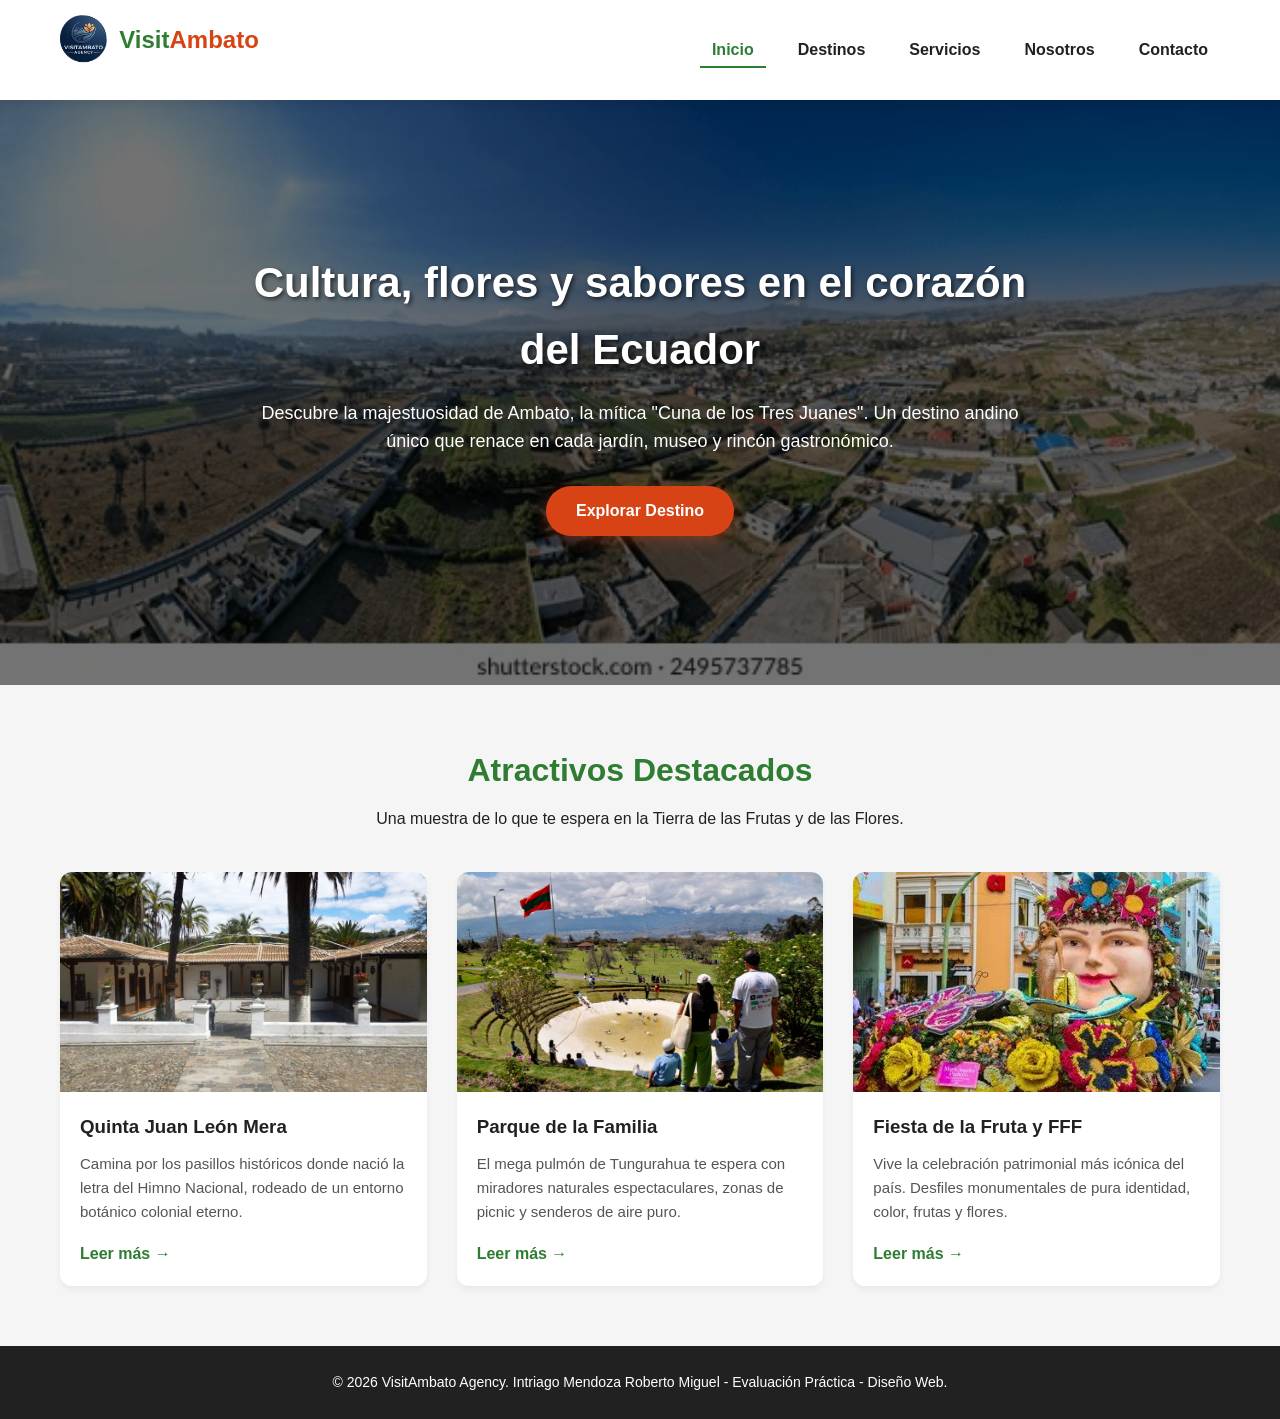
<file: index.html>
<!DOCTYPE html>
<html lang="es">
<head>
    <meta charset="UTF-8">
    <meta name="viewport" content="width=device-width, initial-scale=1.0">
    <title>VisitAmbato Agency | Agencia de Turismo Oficial</title>
    <link rel="stylesheet" href="css/styles.css">
</head>
<body>


    <header class="main-header">
        <div class="header-container">
            
            <div class="logo">
                <a href="index.html">
                    <img src="images/logo.png" alt="Logotipo Oficial de VisitAmbato Agency" class="logo-img">
                    <span class="logo-text">Visit<span>Ambato</span></span>
                </a>
            </div>

            <nav class="main-nav">
                <ul>
                    <li><a href="index.html" class="active">Inicio</a></li>
                    <li><a href="destinos.html">Destinos</a></li>
                    <li><a href="servicios.html">Servicios</a></li>
                    <li><a href="nosotros.html">Nosotros</a></li>
                    <li><a href="contacto.html">Contacto</a></li>
                </ul>
            </nav>        
        </div>
    </header>

    <main>
        <section class="hero-section">
            <div class="hero-content">
                <h1>Cultura, flores y sabores en el corazón del Ecuador</h1>
                <p>Descubre la majestuosidad de Ambato, la mítica "Cuna de los Tres Juanes". Un destino andino único que renace en cada jardín, museo y rincón gastronómico.</p>
                <a href="destinos.html" class="cta-button">Explorar Destino</a>
            </div>           
        </section>

        <section class="featured-destinations">
            <div class="section-title">
                <h2>Atractivos Destacados</h2>
                <p>Una muestra de lo que te espera en la Tierra de las Frutas y de las Flores.</p>
            </div>
            
            <div class="grid-container">
                <article class="destination-card">
                    <img src="images/imagen_1.jpg" alt="Quinta Juan León Mera en Ambato" class="card-img">
                    <div class="card-body">
                        <h3>Quinta Juan León Mera</h3>
                        <p>Camina por los pasillos históricos donde nació la letra del Himno Nacional, rodeado de un entorno botánico colonial eterno.</p>
                        <a href="destinos.html" class="card-link">Leer más &rarr;</a>
                    </div>
                </article>

                <article class="destination-card">
                    <img src="images/imagen_2.jpg" alt="Parque Provincial de la Familia en Tungurahua" class="card-img">
                    <div class="card-body">
                        <h3>Parque de la Familia</h3>
                        <p>El mega pulmón de Tungurahua te espera con miradores naturales espectaculares, zonas de picnic y senderos de aire puro.</p>
                        <a href="destinos.html" class="card-link">Leer más &rarr;</a>
                    </div>
                </article>

                <article class="destination-card">
                    <img src="images/imagen_10.jpg" alt="Desfile de la Fiesta de la Fruta y de las Flores FFF" class="card-img">
                    <div class="card-body">
                        <h3>Fiesta de la Fruta y FFF</h3>
                        <p>Vive la celebración patrimonial más icónica del país. Desfiles monumentales de pura identidad, color, frutas y flores.</p>
                        <a href="destinos.html" class="card-link">Leer más &rarr;</a>
                    </div>
                </article>
            </div>
        </section>
    </main>
 
    <footer class="main-footer">
        <p>&copy; 2026 VisitAmbato Agency. Intriago Mendoza Roberto Miguel - Evaluación Práctica - Diseño Web.</p>
    </footer>

</body>
</html>
</file>
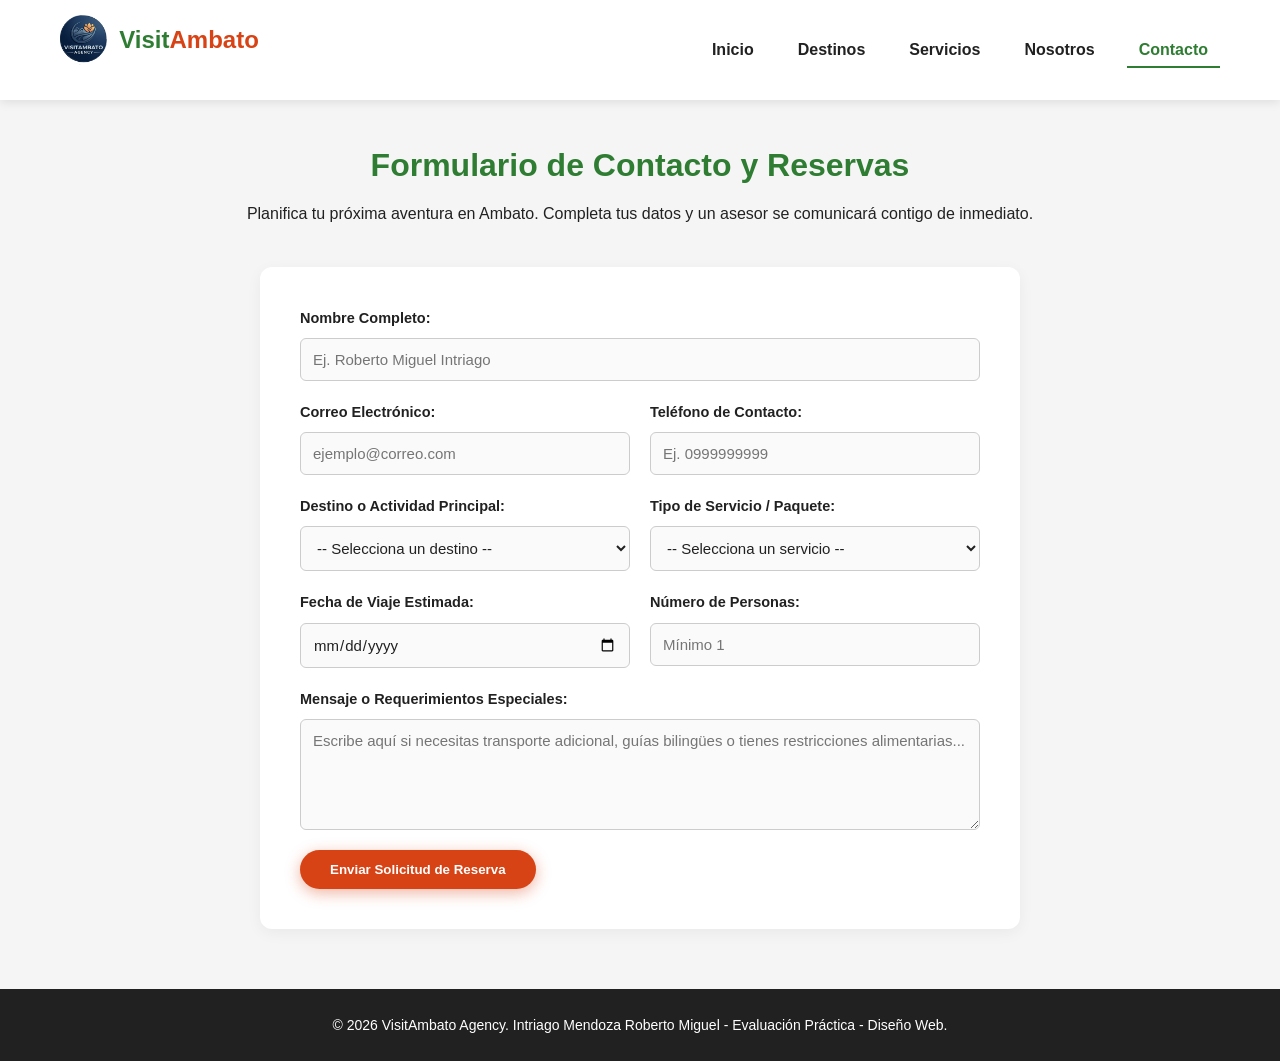
<file: contacto.html>
<!DOCTYPE html>
<html lang="es">
<head>
    <meta charset="UTF-8">
    <meta name="viewport" content="width=device-width, initial-scale=1.0">
    <title>Contacto y Reservas | VisitAmbato Agency</title>
    <link rel="stylesheet" href="css/styles.css">
</head>
<body>

    <header class="main-header">
        <div class="header-container">
            <div class="logo">
                <a href="index.html">
                    <img src="images/logo.png" alt="Logotipo Oficial de VisitAmbato Agency" class="logo-img">
                    <span class="logo-text">Visit<span>Ambato</span></span>
                </a>
            </div>

            <nav class="main-nav">
                <ul>
                    <li><a href="index.html">Inicio</a></li>
                    <li><a href="destinos.html">Destinos</a></li>
                    <li><a href="servicios.html">Servicios</a></li>
                    <li><a href="nosotros.html">Nosotros</a></li>
                    <li><a href="contacto.html" class="active">Contacto</a></li>
                </ul>
            </nav>        
        </div>
    </header>

    <main>
        <header class="page-header">
            <div class="section-title">
                <h2>Formulario de Contacto y Reservas</h2>
                <p>Planifica tu próxima aventura en Ambato. Completa tus datos y un asesor se comunicará contigo de inmediato.</p>
            </div>
        </header>

        <section class="form-container">
            <form action="404.html" method="POST" class="booking-form">
                
                <div class="form-group">
                    <label for="nombre">Nombre Completo:</label>
                    <input type="text" id="nombre" name="nombre" placeholder="Ej. Roberto Miguel Intriago" required>
                </div>

                <div class="form-row">
                    <div class="form-group">
                        <label for="email">Correo Electrónico:</label>
                        <input type="email" id="email" name="email" placeholder="ejemplo@correo.com" required>
                    </div>

                    <div class="form-group">
                        <label for="telefono">Teléfono de Contacto:</label>
                        <input type="tel" id="telefono" name="telefono" placeholder="Ej. 0999999999" required>
                    </div>
                </div>

                <div class="form-row">
                    <div class="form-group">
                        <label for="destino">Destino o Actividad Principal:</label>
                        <select id="destino" name="destino" required>
                            <option value="" disabled selected>-- Selecciona un destino --</option>
                            <option value="quinta-mera">Quinta Juan León Mera</option>
                            <option value="parque-familia">Parque de la Familia</option>
                            <option value="jardin-botanico">Jardín Botánico Atocha-La Liria</option>
                            <option value="casa-portal">Museo Casa del Portal</option>
                            <option value="casa-montalvo">Casa Museo de Juan Montalvo</option>
                            <option value="parque-flores">Parque de las Flores</option>
                        </select>
                    </div>

                    <div class="form-group">
                        <label for="servicio">Tipo de Servicio / Paquete:</label>
                        <select id="servicio" name="servicio" required>
                            <option value="" disabled selected>-- Selecciona un servicio --</option>
                            <option value="tour-cultural">Tour Cultural "Cuna de los Tres Juanes"</option>
                            <option value="ruta-pinllo">Ruta Gastronómica "Tradición de Pinllo"</option>
                            <option value="sabores-central">Tour "Sabores del Mercado Central"</option>
                            <option value="fin-semana">Paquete Completo "Ambato Florece"</option>
                        </select>
                    </div>
                </div>

                <div class="form-row">
                    <div class="form-group">
                        <label for="fecha">Fecha de Viaje Estimada:</label>
                        <input type="date" id="fecha" name="fecha" required>
                    </div>

                    <div class="form-group">
                        <label for="personas">Número de Personas:</label>
                        <input type="number" id="personas" name="personas" min="1" max="50" placeholder="Mínimo 1" required>
                    </div>
                </div>

                <div class="form-group">
                    <label for="mensaje">Mensaje o Requerimientos Especiales:</label>
                    <textarea id="mensaje" name="mensaje" rows="5" placeholder="Escribe aquí si necesitas transporte adicional, guías bilingües o tienes restricciones alimentarias..." required></textarea>
                </div>

                <div class="form-submit">
                    <button type="submit" class="cta-button">Enviar Solicitud de Reserva</button>
                </div>

            </form>
        </section>
    </main>

    <footer class="main-footer">
        <p>&copy; 2026 VisitAmbato Agency. Intriago Mendoza Roberto Miguel - Evaluación Práctica - Diseño Web.</p>
    </footer>

</body>
</html>
</file>
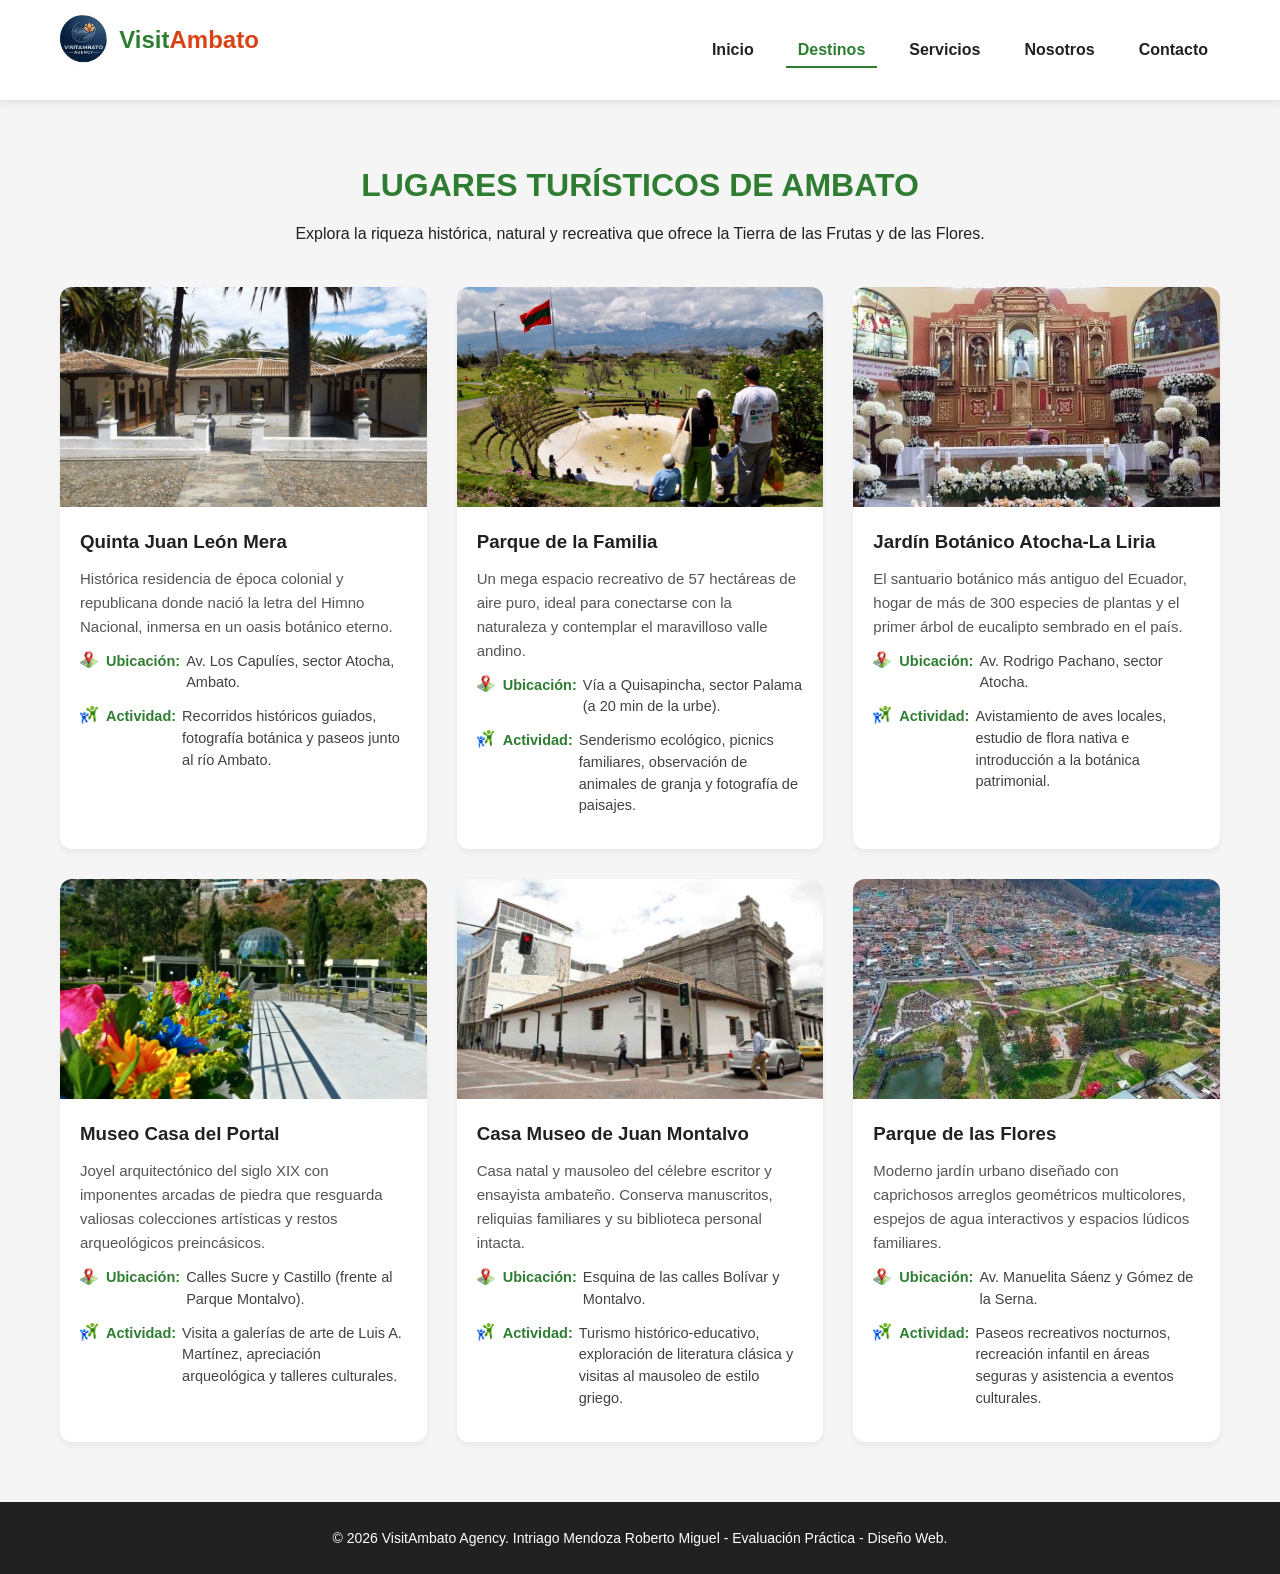
<file: destinos.html>
<!DOCTYPE html>
<html lang="es">
<head>
    <meta charset="UTF-8">
    <meta name="viewport" content="width=device-width, initial-scale=1.0">
    <title>Destinos Turísticos | VisitAmbato Agency</title>
    <link rel="stylesheet" href="css/styles.css">
</head>
<body>

    <header class="main-header">
        <div class="header-container">
            <div class="logo">
                <a href="index.html">
                    <img src="images/logo.png" alt="Logotipo Oficial de VisitAmbato Agency" class="logo-img">
                    <span class="logo-text">Visit<span>Ambato</span></span>
                </a>
            </div>

            <nav class="main-nav">
                <ul>
                    <li><a href="index.html">Inicio</a></li>
                    <li><a href="destinos.html" class="active">Destinos</a></li>
                    <li><a href="servicios.html">Servicios</a></li>
                    <li><a href="nosotros.html">Nosotros</a></li>
                    <li><a href="contacto.html">Contacto</a></li>
                </ul>
            </nav>        
        </div>
    </header>

    <main>
        <section class="featured-destinations">
            <div class="section-title">
                <h2>LUGARES TURÍSTICOS DE AMBATO</h2>
                <p>Explora la riqueza histórica, natural y recreativa que ofrece la Tierra de las Frutas y de las Flores.</p>
            </div>
            
            <div class="grid-container">
                <article class="destination-card">
                    <img src="images/imagen_1.jpg" alt="Quinta Juan León Mera en Ambato" class="card-img">
                    <div class="card-body">
                        <h3>Quinta Juan León Mera</h3>
                        <p class="card-desc">Histórica residencia de época colonial y republicana donde nació la letra del Himno Nacional, inmersa en un oasis botánico eterno.</p>
                        <p class="card-meta">
                            <img src="images/ubicacion_log.png" alt="Icono Ubicación" class="card-icon"> 
                            <strong>Ubicación:</strong> Av. Los Capulíes, sector Atocha, Ambato.
                        </p>
                        <p class="card-activity">
                            <img src="images/actividad_log.png" alt="Icono Actividades" class="card-icon"> 
                            <strong>Actividad:</strong> Recorridos históricos guiados, fotografía botánica y paseos junto al río Ambato.
                        </p>
                    </div>
                </article>

                <article class="destination-card">
                    <img src="images/imagen_2.jpg" alt="Parque Provincial de la Familia" class="card-img">
                    <div class="card-body">
                        <h3>Parque de la Familia</h3>
                        <p class="card-desc">Un mega espacio recreativo de 57 hectáreas de aire puro, ideal para conectarse con la naturaleza y contemplar el maravilloso valle andino.</p>
                        <p class="card-meta">
                            <img src="images/ubicacion_log.png" alt="Icono Ubicación" class="card-icon"> 
                            <strong>Ubicación:</strong> Vía a Quisapincha, sector Palama (a 20 min de la urbe).
                        </p>
                        <p class="card-activity">
                            <img src="images/actividad_log.png" alt="Icono Actividades" class="card-icon"> 
                            <strong>Actividad:</strong> Senderismo ecológico, picnics familiares, observación de animales de granja y fotografía de paisajes.</p>
                    </div>
                </article>

                <article class="destination-card">
                    <img src="images/imagen_3.jpg" alt="Jardín Botánico Atocha-La Liria" class="card-img">
                    <div class="card-body">
                        <h3>Jardín Botánico Atocha-La Liria</h3>
                        <p class="card-desc">El santuario botánico más antiguo del Ecuador, hogar de más de 300 especies de plantas y el primer árbol de eucalipto sembrado en el país.</p>
                        <p class="card-meta">
                            <img src="images/ubicacion_log.png" alt="Icono Ubicación" class="card-icon"> 
                            <strong>Ubicación:</strong> Av. Rodrigo Pachano, sector Atocha.
                        </p>
                        <p class="card-activity">
                            <img src="images/actividad_log.png" alt="Icono Actividades" class="card-icon"> 
                            <strong>Actividad:</strong> Avistamiento de aves locales, estudio de flora nativa e introducción a la botánica patrimonial.</p>
                    </div>
                </article>

                <article class="destination-card">
                    <img src="images/imagen_4.jpg" alt="Museo Provincial Casa del Portal" class="card-img">
                    <div class="card-body">
                        <h3>Museo Casa del Portal</h3>
                        <p class="card-desc">Joyel arquitectónico del siglo XIX con imponentes arcadas de piedra que resguarda valiosas colecciones artísticas y restos arqueológicos preincásicos.</p>
                        <p class="card-meta">
                            <img src="images/ubicacion_log.png" alt="Icono Ubicación" class="card-icon"> 
                            <strong>Ubicación:</strong> Calles Sucre y Castillo (frente al Parque Montalvo).
                        </p>
                        <p class="card-activity">
                            <img src="images/actividad_log.png" alt="Icono Actividades" class="card-icon"> 
                            <strong>Actividad:</strong> Visita a galerías de arte de Luis A. Martínez, apreciación arqueológica y talleres culturales.</p>
                    </div>
                </article>

                <article class="destination-card">
                    <img src="images/imagen_5.jpg" alt="Casa Museo de Juan Montalvo" class="card-img">
                    <div class="card-body">
                        <h3>Casa Museo de Juan Montalvo</h3>
                        <p class="card-desc">Casa natal y mausoleo del célebre escritor y ensayista ambateño. Conserva manuscritos, reliquias familiares y su biblioteca personal intacta.</p>
                        <p class="card-meta">
                            <img src="images/ubicacion_log.png" alt="Icono Ubicación" class="card-icon"> 
                            <strong>Ubicación:</strong> Esquina de las calles Bolívar y Montalvo.</p>
                        <p class="card-activity">
                            <img src="images/actividad_log.png" alt="Icono Actividades" class="card-icon"> 
                            <strong>Actividad:</strong> Turismo histórico-educativo, exploración de literatura clásica y visitas al mausoleo de estilo griego.</p>
                    </div>
                </article>

                <article class="destination-card">
                    <img src="images/imagen_6.jpg" alt="Parque de las Flores en Ambato" class="card-img">
                    <div class="card-body">
                        <h3>Parque de las Flores</h3>
                        <p class="card-desc">Moderno jardín urbano diseñado con caprichosos arreglos geométricos multicolores, espejos de agua interactivos y espacios lúdicos familiares.</p>
                        <p class="card-meta">
                            <img src="images/ubicacion_log.png" alt="Icono Ubicación" class="card-icon"> 
                            <strong>Ubicación:</strong> Av. Manuelita Sáenz y Gómez de la Serna.</p>
                        <p class="card-activity">
                            <img src="images/actividad_log.png" alt="Icono Actividades" class="card-icon"> 
                            <strong>Actividad:</strong> Paseos recreativos nocturnos, recreación infantil en áreas seguras y asistencia a eventos culturales.</p>
                    </div>
                </article>

            </div>
        </section>
    </main>

    <footer class="main-footer">
        <p>&copy; 2026 VisitAmbato Agency. Intriago Mendoza Roberto Miguel - Evaluación Práctica - Diseño Web.</p>
    </footer>

</body>
</html>
</file>
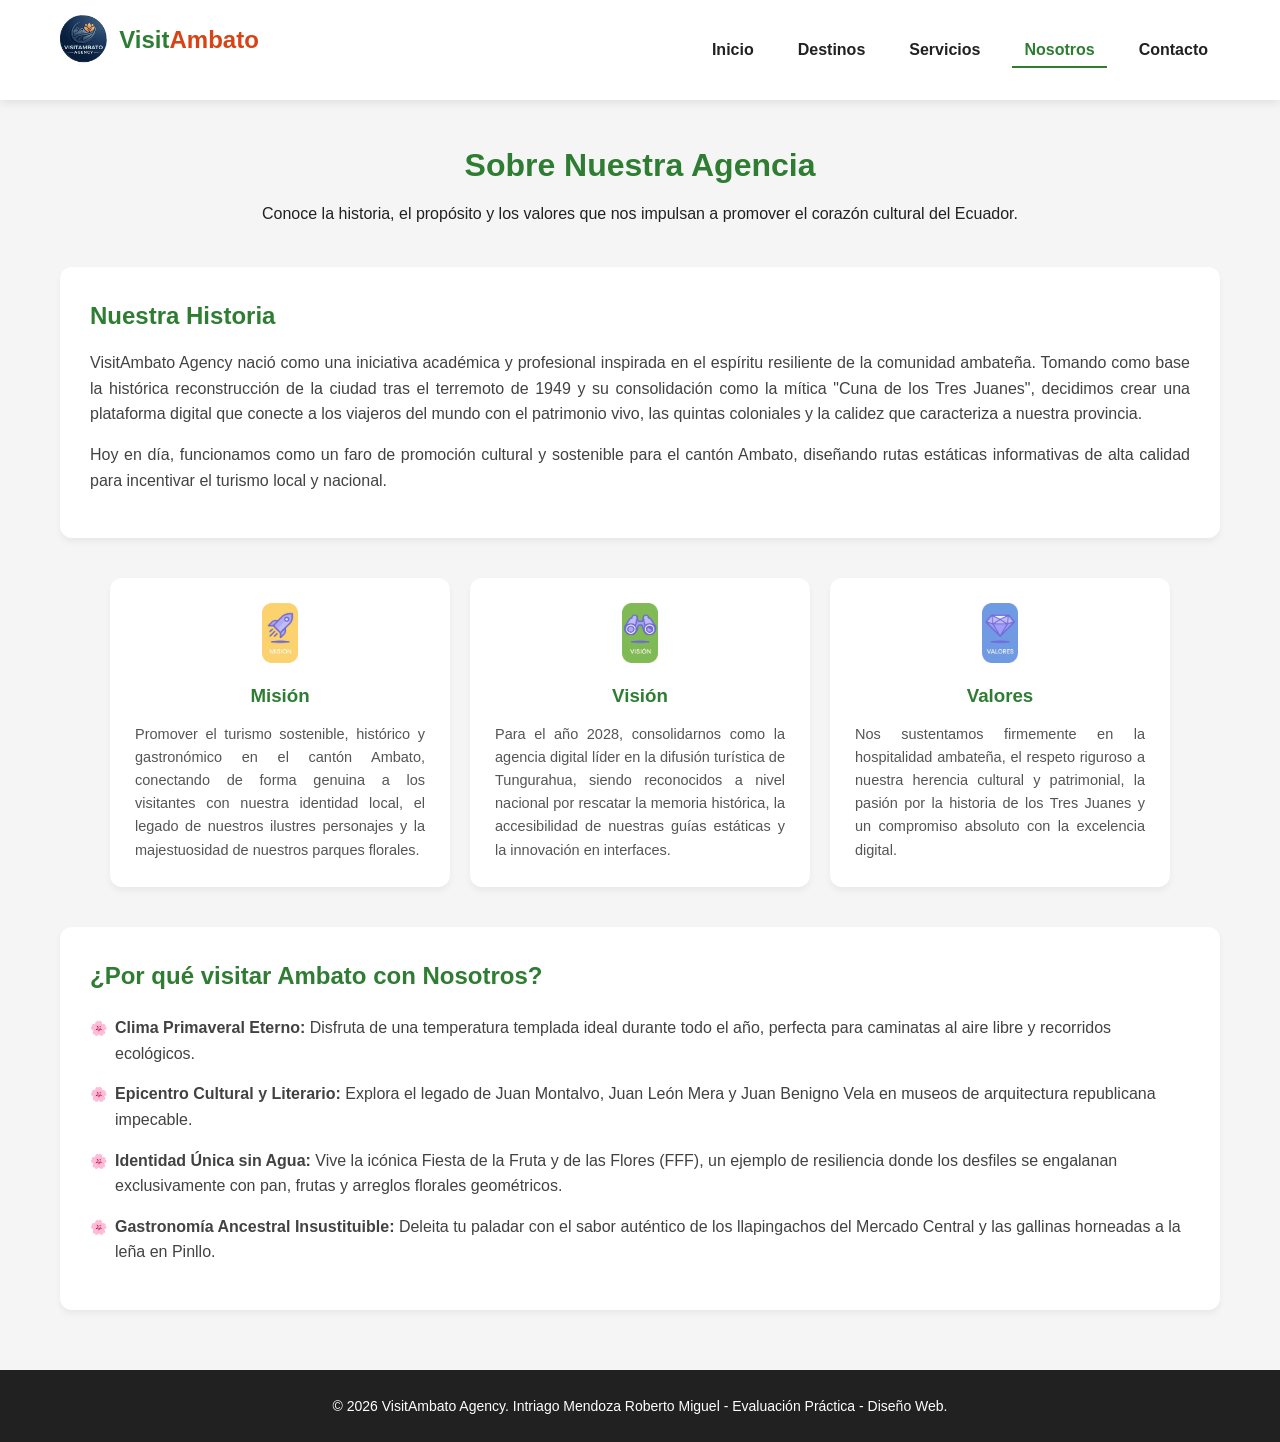
<file: nosotros.html>
<!DOCTYPE html>
<html lang="es">
<head>
    <meta charset="UTF-8">
    <meta name="viewport" content="width=device-width, initial-scale=1.0">
    <title>Nosotros | VisitAmbato Agency</title>
    <link rel="stylesheet" href="css/styles.css">
</head>
<body>

    <header class="main-header">
        <div class="header-container">
            
            <div class="logo">
                <a href="index.html">
                    <img src="images/logo.png" alt="Logotipo Oficial de VisitAmbato Agency" class="logo-img">
                    <span class="logo-text">Visit<span>Ambato</span></span>
                </a>
            </div>

            <nav class="main-nav">
                <ul>
                    <li><a href="index.html">Inicio</a></li>
                    <li><a href="destinos.html">Destinos</a></li>
                    <li><a href="servicios.html">Servicios</a></li>
                    <li><a href="nosotros.html" class="active">Nosotros</a></li>
                    <li><a href="contacto.html">Contacto</a></li>
                </ul>
            </nav>        
        </div>
    </header>

    <main>
        <header class="page-header">
            <div class="section-title">
                <h2>Sobre Nuestra Agencia</h2>
                <p>Conoce la historia, el propósito y los valores que nos impulsan a promover el corazón cultural del Ecuador.</p>
            </div>
        </header>

        <section class="about-container">
            <article class="about-story">
                <h3>Nuestra Historia</h3>
                <p>VisitAmbato Agency nació como una iniciativa académica y profesional inspirada en el espíritu resiliente de la comunidad ambateña. Tomando como base la histórica reconstrucción de la ciudad tras el terremoto de 1949 y su consolidación como la mítica "Cuna de los Tres Juanes", decidimos crear una plataforma digital que conecte a los viajeros del mundo con el patrimonio vivo, las quintas coloniales y la calidez que caracteriza a nuestra provincia.</p>
                <p>Hoy en día, funcionamos como un faro de promoción cultural y sostenible para el cantón Ambato, diseñando rutas estáticas informativas de alta calidad para incentivar el turismo local y nacional.</p>
            </article>
        </section>

        <section class="mission-vision-values">
            <div class="mvv-container">

                <div class="mvv-card">
                    <img src="images/mision.png" alt="Icono de Misión" class="mvv-icon">
                    <h3>Misión</h3>
                    <p>Promover el turismo sostenible, histórico y gastronómico en el cantón Ambato, conectando de forma genuina a los visitantes con nuestra identidad local, el legado de nuestros ilustres personajes y la majestuosidad de nuestros parques florales.</p>
                </div>

                <div class="mvv-card">
                    <img src="images/vision.png" alt="Icono de Visión" class="mvv-icon">
                    <h3>Visión</h3>
                    <p>Para el año 2028, consolidarnos como la agencia digital líder en la difusión turística de Tungurahua, siendo reconocidos a nivel nacional por rescatar la memoria histórica, la accesibilidad de nuestras guías estáticas y la innovación en interfaces.</p>
                </div>

                <div class="mvv-card">
                    <img src="images/valores.png" alt="Icono de Valores" class="mvv-icon">
                    <h3>Valores</h3>
                    <p>Nos sustentamos firmemente en la hospitalidad ambateña, el respeto riguroso a nuestra herencia cultural y patrimonial, la pasión por la historia de los Tres Juanes y un compromiso absoluto con la excelencia digital.</p>
                </div>

            </div>
        </section>

        <section class="reasons-section">
            <div class="reasons-content">
                <h3>¿Por qué visitar Ambato con Nosotros?</h3>
                <ul class="reasons-list">
                    <li><strong>Clima Primaveral Eterno:</strong> Disfruta de una temperatura templada ideal durante todo el año, perfecta para caminatas al aire libre y recorridos ecológicos.</li>
                    <li><strong>Epicentro Cultural y Literario:</strong> Explora el legado de Juan Montalvo, Juan León Mera y Juan Benigno Vela en museos de arquitectura republicana impecable.</li>
                    <li><strong>Identidad Única sin Agua:</strong> Vive la icónica Fiesta de la Fruta y de las Flores (FFF), un ejemplo de resiliencia donde los desfiles se engalanan exclusivamente con pan, frutas y arreglos florales geométricos.</li>
                    <li><strong>Gastronomía Ancestral Insustituible:</strong> Deleita tu paladar con el sabor auténtico de los llapingachos del Mercado Central y las gallinas horneadas a la leña en Pinllo.</li>
                </ul>
            </div>
        </section>
    </main>

    <footer class="main-footer">
        <p>&copy; 2026 VisitAmbato Agency. Intriago Mendoza Roberto Miguel - Evaluación Práctica - Diseño Web.</p>
    </footer>

</body>
</html>
</file>
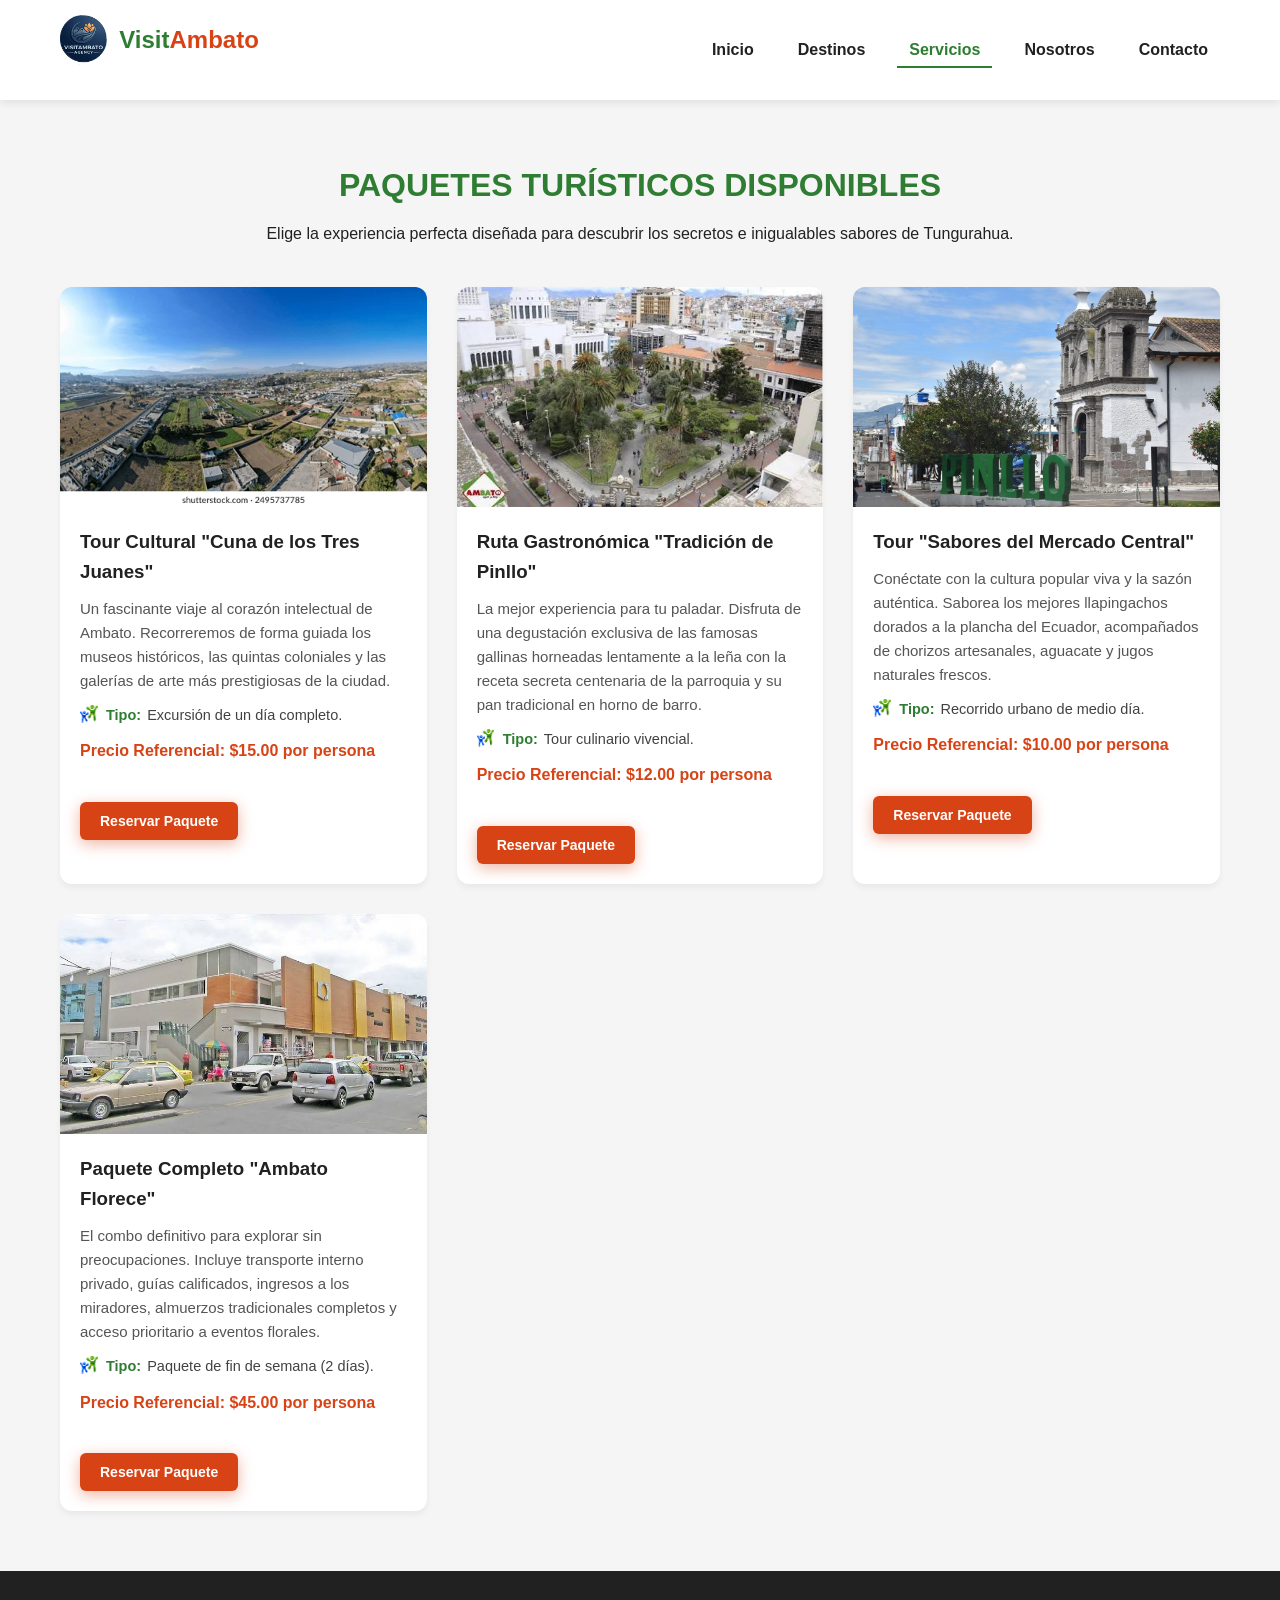
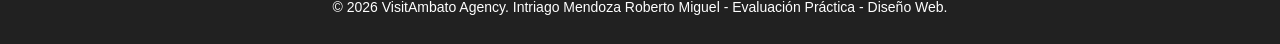
<file: servicios.html>
<!DOCTYPE html>
<html lang="es">
<head>
    <meta charset="UTF-8">
    <meta name="viewport" content="width=device-width, initial-scale=1.0">
    <title>Servicios y Paquetes | VisitAmbato Agency</title>
    <link rel="stylesheet" href="css/styles.css">
</head>
<body>

    <header class="main-header">
        <div class="header-container">
            
            <div class="logo">
                <a href="index.html">
                    <img src="images/logo.png" alt="Logotipo Oficial de VisitAmbato Agency" class="logo-img">
                    <span class="logo-text">Visit<span>Ambato</span></span>
                </a>
            </div>

            <nav class="main-nav">
                <ul>
                    <li><a href="index.html">Inicio</a></li>
                    <li><a href="destinos.html">Destinos</a></li>
                    <li><a href="servicios.html" class="active">Servicios</a></li>
                    <li><a href="nosotros.html">Nosotros</a></li>
                    <li><a href="contacto.html">Contacto</a></li>
                </ul>
            </nav>        
        </div>
    </header>

    <main>
        <section class="featured-destinations">
            <div class="section-title">
                <h2>PAQUETES TURÍSTICOS DISPONIBLES</h2>
                <p>Elige la experiencia perfecta diseñada para descubrir los secretos e inigualables sabores de Tungurahua.</p>
            </div>
            
            <div class="grid-container">
                <article class="destination-card">
                    <img src="images/hero.webp" alt="Tour Cultural Cuna de los Tres Juanes" class="card-img">
                    <div class="card-body">
                        <h3>Tour Cultural "Cuna de los Tres Juanes"</h3>
                        <p class="card-desc">Un fascinante viaje al corazón intelectual de Ambato. Recorreremos de forma guiada los museos históricos, las quintas coloniales y las galerías de arte más prestigiosas de la ciudad.</p>
                        <p class="card-meta">
                            <img src="images/actividad_log.png" alt="Icono Tipo de Servicio" class="card-icon"> 
                            <strong>Tipo:</strong> Excursión de un día completo.
                        </p>
                        <p class="card-price">
                            <strong>Precio Referencial:</strong> $15.00 por persona
                        </p>
                        <br>
                        <a href="contacto.html" class="cta-button cta-button-sm">Reservar Paquete</a>
                    </div>
                </article>

                <article class="destination-card">
                    <img src="images/imagen_7.jpg" alt="Ruta Gastronómica de Pinllo tradicional" class="card-img">
                    <div class="card-body">
                        <h3>Ruta Gastronómica "Tradición de Pinllo"</h3>
                        <p class="card-desc">La mejor experiencia para tu paladar. Disfruta de una degustación exclusiva de las famosas gallinas horneadas lentamente a la leña con la receta secreta centenaria de la parroquia y su pan tradicional en horno de barro.</p>
                        <p class="card-meta">
                            <img src="images/actividad_log.png" alt="Icono Tipo de Servicio" class="card-icon"> 
                            <strong>Tipo:</strong> Tour culinario vivencial.
                        </p>
                        <p class="card-price">
                            <strong>Precio Referencial:</strong> $12.00 por persona
                        </p>
                        <br>
                        <a href="contacto.html" class="cta-button cta-button-sm">Reservar Paquete</a>
                    </div>
                </article>

                <article class="destination-card">
                    <img src="images/imagen_8.jpg" alt="Tour de Sabores Mercado Central Llapingachos" class="card-img">
                    <div class="card-body">
                        <h3>Tour "Sabores del Mercado Central"</h3>
                        <p class="card-desc">Conéctate con la cultura popular viva y la sazón auténtica. Saborea los mejores llapingachos dorados a la plancha del Ecuador, acompañados de chorizos artesanales, aguacate y jugos naturales frescos.</p>
                        <p class="card-meta">
                            <img src="images/actividad_log.png" alt="Icono Tipo de Servicio" class="card-icon"> 
                            <strong>Tipo:</strong> Recorrido urbano de medio día.
                        </p>
                        <p class="card-price">
                            <strong>Precio Referencial:</strong> $10.00 por persona
                        </p>
                        <br>
                        <a href="contacto.html" class="cta-button cta-button-sm">Reservar Paquete</a>
                    </div>
                </article>

                <article class="destination-card">
                    <img src="images/imagen_9.jpg" alt="Paquete Completo Ambato Florece fin de semana" class="card-img">
                    <div class="card-body">
                        <h3>Paquete Completo "Ambato Florece"</h3>
                        <p class="card-desc">El combo definitivo para explorar sin preocupaciones. Incluye transporte interno privado, guías calificados, ingresos a los miradores, almuerzos tradicionales completos y acceso prioritario a eventos florales.</p>
                        <p class="card-meta">
                            <img src="images/actividad_log.png" alt="Icono Tipo de Servicio" class="card-icon"> 
                            <strong>Tipo:</strong> Paquete de fin de semana (2 días).
                        </p>
                        <p class="card-price">
                            <strong>Precio Referencial:</strong> $45.00 por persona
                        </p>
                        <br>
                        <a href="contacto.html" class="cta-button cta-button-sm">Reservar Paquete</a>
                    </div>
                </article>

            </div>
        </section>
    </main>

    <footer class="main-footer">
        <p>&copy; 2026 VisitAmbato Agency. Intriago Mendoza Roberto Miguel - Evaluación Práctica - Diseño Web.</p>
    </footer>

</body>
</html>
</file>
<file: css/styles.css>
* {
    margin: 0;
    padding: 0;
    box-sizing: border-box;
}

:root {
    --primary-color: #2e7d32;
    --accent-color: #d84315;
    --dark-color: #212121;
    --light-color: #f5f5f5;
    --white: #ffffff;
    --font-family: 'Segoe UI', Tahoma, Geneva, Verdana, sans-serif;
}

body {
    font-family: var(--font-family);
    color: var(--dark-color);
    background-color: var(--light-color);
    line-height: 1.6;
}

.main-header {
    background-color: var(--white);
    box-shadow: 0 2px 10px rgba(0, 0, 0, 0.1);
    position: sticky;
    top: 0;
    z-index: 1000;
}

.header-container {
    max-width: 1200px;
    margin: 0 auto;
    padding: 15px 20px;
    display: flex;
    justify-content: space-between;
    align-items: center;
}


.logo a {
    display: flex;
    align-items: center;
    gap: 12px;
    text-decoration: none;
}

.logo-img {
    height: 50px;
    width: auto;
    display: block;
    transition: transform 0.3s ease;
}

.logo a:hover .logo-img {
    transform: scale(1.05);
}

.logo-text {
    font-size: 24px;
    font-weight: bold;
    color: var(--primary-color);
}

.logo-text span {
    color: var(--accent-color);
}


.main-nav ul {
    list-style: none;
    display: flex;
    gap: 20px;
}

.main-nav a {
    text-decoration: none;
    color: var(--dark-color);
    font-weight: 600;
    padding: 8px 12px;
    transition: color 0.3s ease, border-color 0.3s ease;
}

.main-nav a:hover,
.main-nav a:focus,
.main-nav a.active {
    color: var(--primary-color);
    border-bottom: 2px solid var(--primary-color);
    outline: none;
}


.hero-section {
    background: linear-gradient(rgba(0,0,0,0.55), rgba(0,0,0,0.55)), url('../images/hero.webp') no-repeat center center/cover;
    background-color: #333;
    height: 65vh;
    display: flex;
    justify-content: center;
    align-items: center;
    text-align: center;
    color: var(--white);
    padding: 20px;
}

.hero-content {
    max-width: 800px;
}

.hero-content h1 {
    font-size: 42px;
    margin-bottom: 15px;
    text-shadow: 2px 2px 4px rgba(0,0,0,0.6);
}

.hero-content p {
    font-size: 18px;
    margin-bottom: 30px;
}

.cta-button {
    background-color: var(--accent-color);
    color: var(--white);
    padding: 12px 30px;
    text-decoration: none;
    font-weight: bold;
    border-radius: 30px;
    box-shadow: 0 4px 15px rgba(216, 67, 21, 0.4);
    transition: transform 0.3s ease, background-color 0.3s ease;
    display: inline-block;
    border: none;
    cursor: pointer;
}

.cta-button:hover,
.cta-button:focus {
    transform: translateY(-3px);
    background-color: #bf360c;
    outline: none;
}

.cta-button-sm {
    padding: 8px 20px;
    font-size: 14px;
    border-radius: 6px;
}

.featured-destinations {
    max-width: 1200px;
    margin: 60px auto;
    padding: 0 20px;
}

.section-title {
    text-align: center;
    margin-bottom: 40px;
}

.section-title h2 {
    font-size: 32px;
    color: var(--primary-color);
    margin-bottom: 10px;
}

.grid-container {
    display: grid;
    grid-template-columns: repeat(3, 1fr);
    gap: 30px;
}

.destination-card {
    background-color: var(--white);
    border-radius: 12px;
    overflow: hidden;
    box-shadow: 0 4px 6px rgba(0,0,0,0.05);
    transition: transform 0.3s ease, box-shadow 0.3s ease;
    display: flex;
    flex-direction: column;
}

.destination-card:hover {
    transform: translateY(-5px);
    box-shadow: 0 10px 20px rgba(0,0,0,0.1);
}

.card-img {
    width: 100%;
    height: 220px;
    object-fit: cover;
    display: block;
}

.card-body {
    padding: 20px;
    flex-grow: 1;
}

.card-body h3 {
    margin-bottom: 10px;
    color: var(--dark-color);
}

.card-body p {
    font-size: 15px;
    color: #555555;
    margin-bottom: 12px;
}

.card-body strong {
    color: var(--primary-color);
}

.card-icon {
    width: 18px;
    height: 18px;
    object-fit: contain;
    margin-right: 8px;
    flex-shrink: 0;
}

.card-body .card-meta,
.card-body .card-activity {
    display: flex;
    align-items: flex-start;
    margin-bottom: 12px;
    font-size: 14.5px;
    color: #424242;
    line-height: 1.5;
}

.card-body .card-meta strong,
.card-body .card-activity strong {
    color: var(--primary-color);
    margin-right: 6px;
    flex-shrink: 0;
}

.card-body .card-price {
    font-size: 16px;
    font-weight: bold;
    color: var(--accent-color);
    margin-top: 8px;
    display: block;
}

.card-body .card-price strong {
    color: var(--accent-color);
}

.card-link {
    text-decoration: none;
    color: var(--primary-color);
    font-weight: bold;
    display: inline-block;
    margin-top: 5px;
}

.card-link:hover {
    color: var(--accent-color);
}

.main-footer {
    background-color: var(--dark-color);
    color: var(--white);
    text-align: center;
    padding: 25px 20px;
    margin-top: 60px;
    font-size: 14px;
}

.page-header {
    max-width: 1200px;
    margin: 40px auto 10px auto;
    padding: 0 20px;
}

.about-container {
    max-width: 1200px;
    margin: 0 auto 40px auto;
    padding: 0 20px;
}

.about-story {
    background-color: var(--white);
    padding: 30px;
    border-radius: 12px;
    box-shadow: 0 4px 6px rgba(0,0,0,0.05);
}

.about-story h3 {
    color: var(--primary-color);
    font-size: 24px;
    margin-bottom: 15px;
}

.about-story p {
    margin-bottom: 15px;
    color: #424242;
    text-align: justify;
}

.mission-vision-values {
    max-width: 1200px;
    margin: 40px auto;
    padding: 0 20px;
}

.mvv-container {
    display: flex;
    flex-wrap: wrap;
    gap: 20px;
    justify-content: center;
}

.mvv-card {
    background-color: var(--white);
    padding: 25px;
    border-radius: 12px;
    box-shadow: 0 4px 6px rgba(0,0,0,0.05);
    flex: 1 1 280px;
    max-width: 340px;
    text-align: center;
}

.mvv-icon {
    width: 60px;
    height: 60px;
    object-fit: contain;
    margin-bottom: 10px;
}

.mvv-card h3 {
    color: var(--primary-color);
    margin-bottom: 12px;
}

.mvv-card p {
    font-size: 14.5px;
    color: #555555;
    text-align: justify;
}

.reasons-section {
    max-width: 1200px;
    margin: 40px auto 60px auto;
    padding: 0 20px;
}

.reasons-content {
    background-color: var(--white);
    padding: 30px;
    border-radius: 12px;
    box-shadow: 0 4px 6px rgba(0,0,0,0.05);
}

.reasons-content h3 {
    color: var(--primary-color);
    font-size: 24px;
    margin-bottom: 20px;
}

.reasons-list {
    list-style: none;
}

.reasons-list li {
    margin-bottom: 15px;
    padding-left: 25px;
    position: relative;
    color: #424242;
}

.reasons-list li::before {
    content: "🌸";
    position: absolute;
    left: 0;
    top: 2px;
    font-size: 14px;
}

.form-container {
    max-width: 800px;
    margin: 30px auto 60px auto;
    padding: 0 20px;
}

.booking-form {
    background-color: var(--white);
    padding: 40px;
    border-radius: 12px;
    box-shadow: 0 4px 15px rgba(0, 0, 0, 0.05);
}

.form-group {
    margin-bottom: 20px;
    display: flex;
    flex-direction: column;
}

.form-row {
    display: flex;
    gap: 20px;
}

.form-row .form-group {
    flex: 1;
}

.booking-form label {
    font-weight: 600;
    font-size: 14.5px;
    color: var(--dark-color);
    margin-bottom: 8px;
}

.booking-form input,
.booking-form select,
.booking-form textarea {
    font-family: var(--font-family);
    padding: 12px;
    font-size: 15px;
    border: 1px solid #cccccc;
    border-radius: 6px;
    background-color: #fafafa;
    color: var(--dark-color);
    transition: border-color 0.3s ease, box-shadow 0.3s ease;
    width: 100%;
}

.booking-form input:focus,
.booking-form select:focus,
.booking-form textarea:focus {
    border-color: var(--primary-color);
    box-shadow: 0 0 8px rgba(46, 125, 50, 0.2);
    background-color: var(--white);
    outline: none;
}

.booking-form textarea {
    resize: vertical;
}

.form-submit {
    margin-top: 10px;
}


.logo {
    width: 400px;
    margin-bottom: 20px;
}

.hero, .not-found {
    display: grid;
    place-items: center;
    min-height: 100vh;
    padding: 2rem;
    text-align: center;
}

.not-found h1 {
    font-size: clamp(4rem, 10vw, 8rem);
    margin-bottom: 1rem;
}

.not-found p {
    margin-bottom: 1.5rem;
}

@media (max-width: 992px) {
    .grid-container {
        grid-template-columns: repeat(2, 1fr);
    }
}

@media (max-width: 768px) {
    .header-container {
        flex-direction: column;
        gap: 15px;
    }

    .main-nav ul {
        gap: 10px;
        flex-wrap: wrap;
        justify-content: center;
    }

    .hero-section {
        height: 50vh;
    }

    .hero-content h1 {
        font-size: 28px;
    }

    .grid-container {
        grid-template-columns: 1fr;
        gap: 20px;
    }

    .booking-form {
        padding: 25px 20px;
    }

    .form-row {
        flex-direction: column;
        gap: 0;
    }
}
</file>
